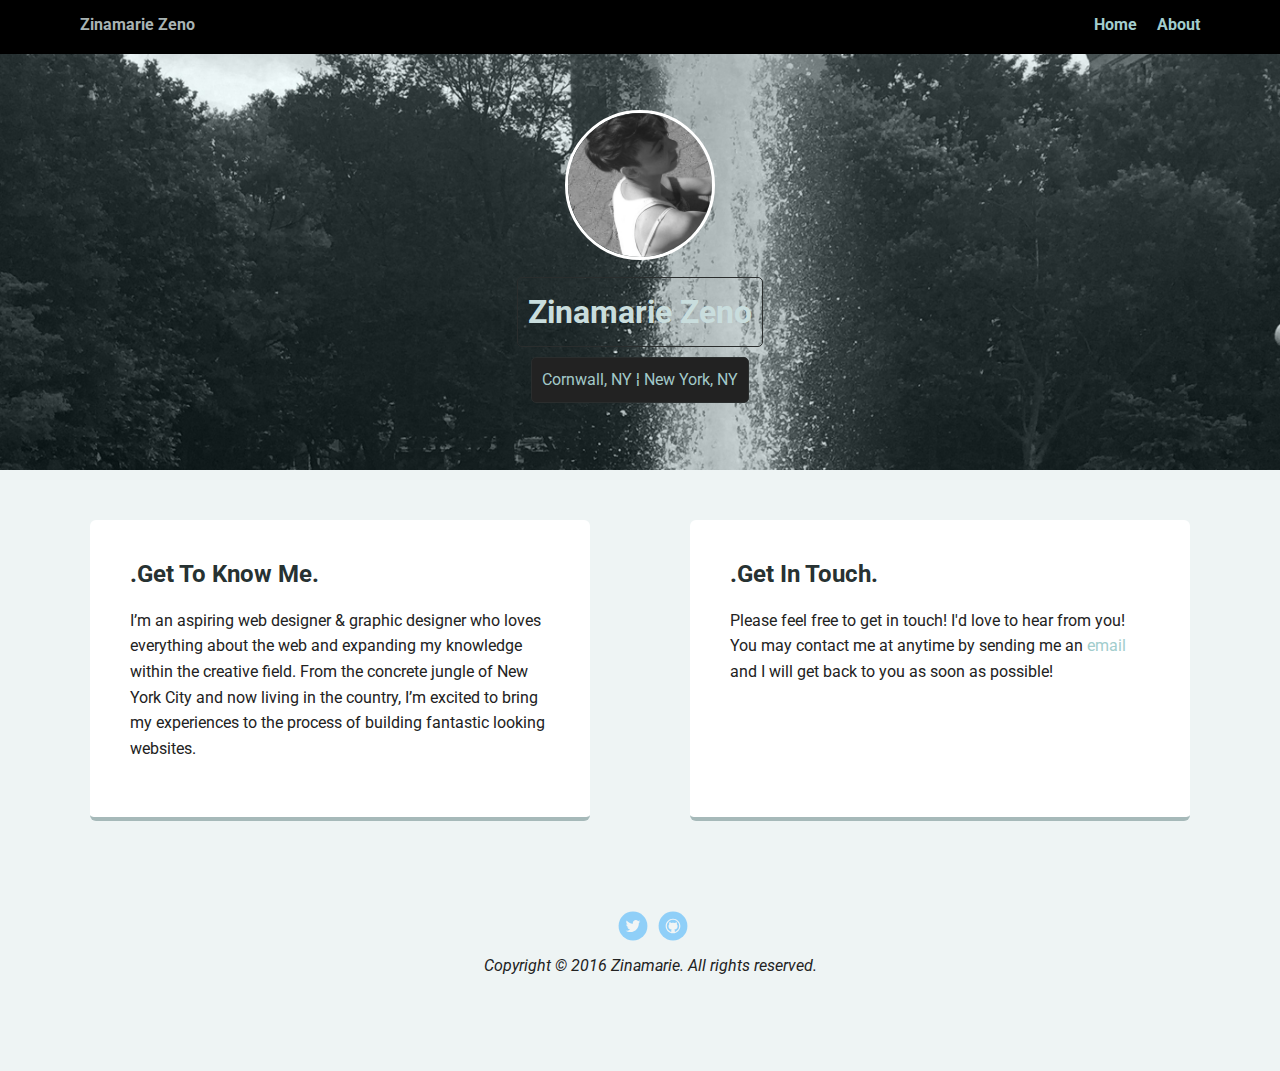
<file: index.html>
<!doctype html>
<html lang="en">
<head>
  <meta charset="utf-8">
  <title>Zinamarie Zeno &raquo; Profile</title>
  <meta name="viewport" content="width=device-width, initial-scale=1.0">
  <link rel="stylesheet" href="styles.css">
  <link href="https://fonts.googleapis.com/css?family=Muli%7CRoboto:400,300,500,700,900" rel="stylesheet"></head>
  <body>

    <div class="main-nav">
        <ul class="nav">
          <li class="name">Zinamarie Zeno</li>
          <li><a href="#">Home</a></li>
          <li><a href="about.html">About</a></li>
        </ul>
    </div>

    <header>
      <img src="images/mee.png" alt="Zinamarie" class="profile-image">
      <h1 class="tag name">Zinamarie Zeno</h1>
      <p class="tag location">Cornwall, NY &brvbar; New York, NY</p>
    </header>

    <main class="flex">
      <div class="card">
        <h2>.Get To Know Me.</h2>
        <p>I’m an aspiring web designer &amp; graphic designer who loves everything about the web and expanding my knowledge within the creative field. From the concrete jungle of New York City and now living in the country, I’m excited to bring my experiences to the process of building fantastic looking websites.</p>
      </div>

      <div class="card">
        <h2>.Get In Touch.</h2>
        <p>Please feel free to get in touch! I'd love to hear from you! You may contact me at anytime by sending me an <a href="mailto:zmarie2303@gmail.com?subject=Hi">email</a> and I will get back to you as soon as possible!</p>
      </div>

    </main>
    <footer>
      <ul>
        <li><a href="http://twitter.com/browneyedvegan" class="social twitter">Twitter</a></li>
        <li><a href="https://github.com/Zmarie" class="social github">Github</a></li>
      </ul>
        <p class="copyright">Copyright &copy; 2016 Zinamarie. All rights reserved.</p>
    </footer>
  </body>
  </html>
</file>
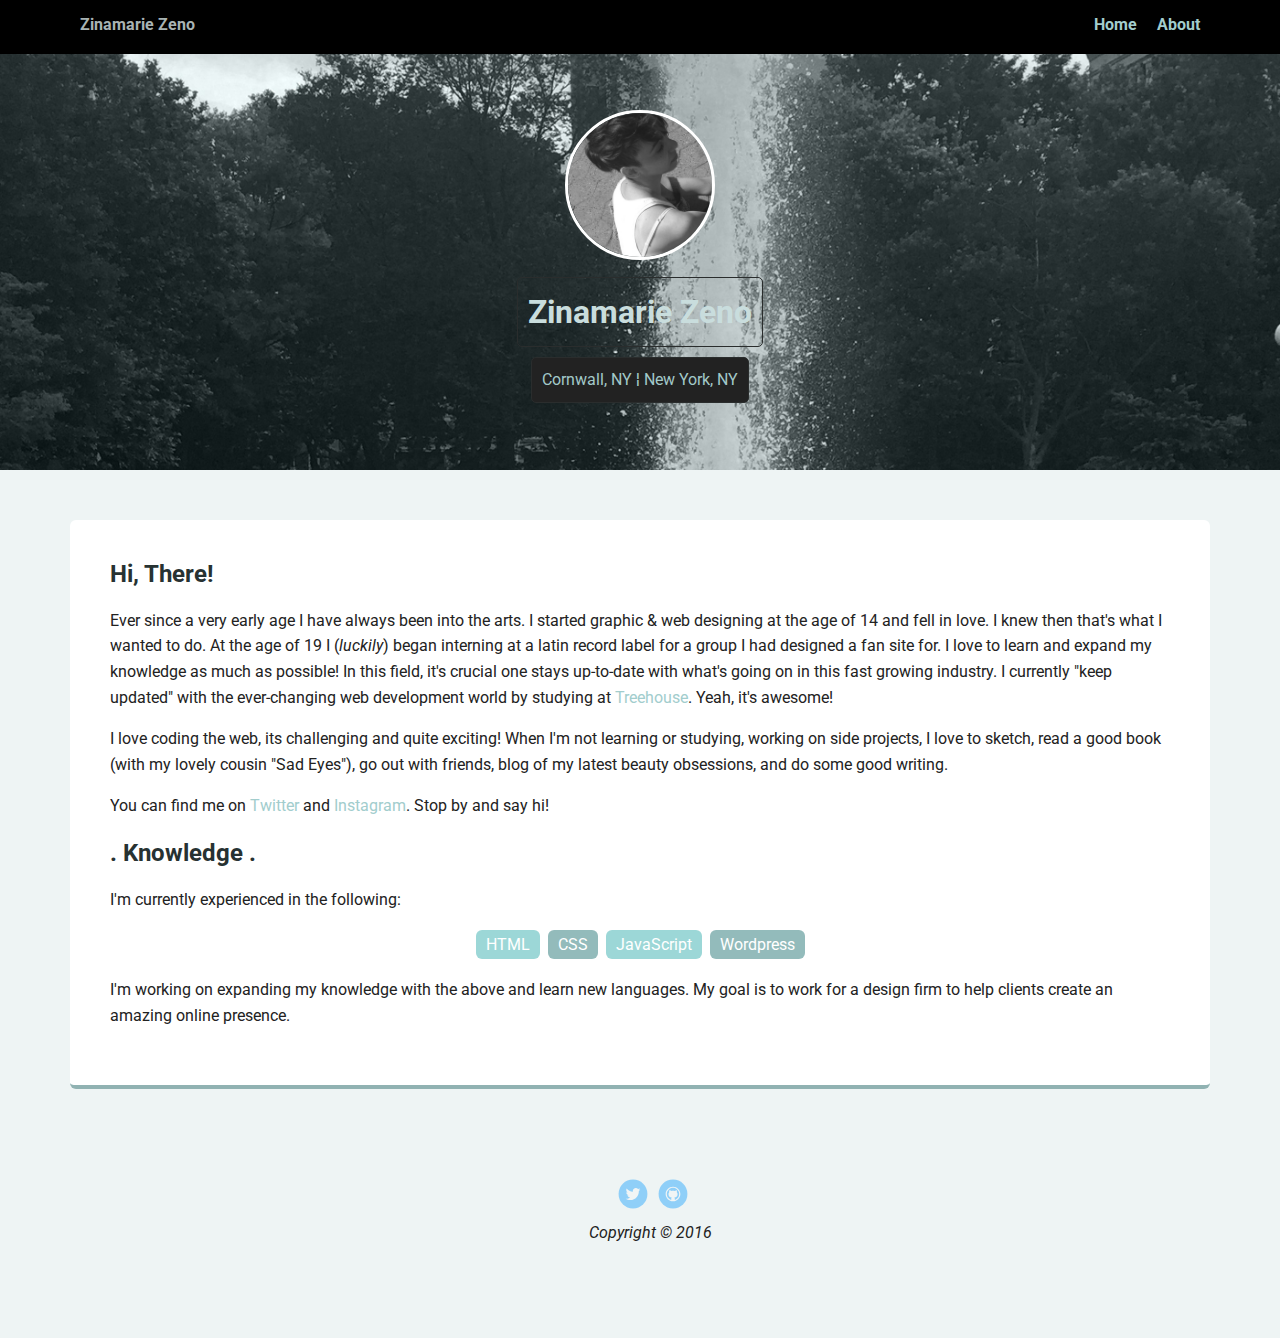
<file: about.html>
<!DOCTYPE html>
<html lang="en">
<head>
  <meta charset="utf-8">
  <title>Zinamarie Zeno &raquo; About Me</title>
  <meta name="viewport" content="width=device-width, initial-scale=1.0">
  <link rel="stylesheet" href="styles.css">
  <link href="https://fonts.googleapis.com/css?family=Muli%7CRoboto:400,300,500,700,900" rel="stylesheet"></head>
  <body>

    <div class="main-nav">
        <ul class="nav">
          <li class="name">Zinamarie Zeno</li>
          <li><a href="index.html">Home</a></li>
          <li><a href="#">About</a></li>
        </ul>
    </div>

    <header>
      <img src="images/mee.png" alt="Zinamarie" class="profile-image">
      <h1 class="tag name">Zinamarie Zeno</h1>
      <p class="tag location">Cornwall, NY &brvbar; New York, NY</p>
    </header>

    <main class="flex">
      <div class="about-me-page">
        <h2>Hi, There!</h2>
        <p>Ever since a very early age I have always been into the arts. I started graphic &amp; web
          designing at the age of 14 and fell in love. I knew then that's what I wanted to do. At the age
          of 19 I (<i>luckily</i>) began interning at a latin record label for a group I had designed a fan site for.
          I love to learn and expand my knowledge as much as possible! In this field, it's crucial one stays
          up-to-date with what's going on in this fast growing industry. I currently "keep updated"
          with the ever-changing web development world by studying at <a href="http://teamtreehouse.com">Treehouse</a>.
          Yeah, it's awesome!</p>
          <p>I love coding the web, its challenging and quite exciting! When I'm not learning
            or studying, working on side projects, I love to sketch, read a good book (with my lovely
            cousin "Sad Eyes"), go out with friends, blog of my latest beauty obsessions, and do some
            good writing.</p>

          <p>You can find me on <a href="http://twitter.com/browneyedvegan">Twitter</a> and
            <a href="http://instagram.com/vixen2303">Instagram</a>. Stop by and say hi!</p>

            <h2>. Knowledge .</h2>
            <p>I'm currently experienced in the following:</p>
              <ul class="skills">
                <li>HTML</li>
                <li>CSS</li>
                <li>JavaScript</li>
                <li>Wordpress</li>
              </ul>
            <p>I'm working on expanding my knowledge with the above and learn new languages. My goal
              is to work for a design firm to help clients create an amazing online presence.
      </div>

    </main>
    <footer>
      <ul>
        <li><a href="http://twitter.com/browneyedvegan" class="social twitter">Twitter</a></li>
        <li><a href="https://github.com/Zmarie" class="social github">Github</a></li>
      </ul>
        <p class="copyright">Copyright &copy; 2016</p>
    </footer>
  </body>
  </html>
</file>
<file: styles.css>
/* Global Layout Set-up */
* {
  box-sizing: border-box;
}

body {
  margin: 0;
  padding: 0;
  text-align: center;
  font-family: 'Roboto', sans-serif;
  color: #222;
  background: #eef4f4;
}
/* Link Styles */

a {
  text-decoration: none;
}
a:hover {
  border-bottom: 1px solid #556060;
}
a, a:hover {
  color: #a2cdcd;
}

/* Section Styles */

.main-nav {
  width: 100%;
  background: black;
  min-height: 30px;
  padding: 10px;
  position: fixed;
  text-align: center;
}
.nav {
  display: flex;
  justify-content: space-around;
  font-weight: 700;
  list-style-type: none;
  margin: 0 auto;
  padding: 0;
}

.nav .name {
    display: block;
    margin-right: auto;
    color: #a8b3b3;
}
.nav li {
  padding: 5px 10px 10px 10px;
}
.nav a {
  transition: all .5s;
}
.nav a:hover {
  color: #92aaaa;
  border: none;
}

header {
  text-align: center;
  background: url('images/west4prk.jpg') no-repeat top center ;
  background-size: cover;
  overflow: hidden;
  padding-top: 60px;
}
header {
  line-height: 1.5;
}
header .profile-image {
  margin-top: 50px;
  width: 150px;
  height: 150px;
  border-radius: 50%;
  border: 3px solid white;
  transition: all .5s;
}
header .profile-image:hover {
  transform: rotate(360deg);
}
h2 {
  color: #273232;
}
.tag {
  color: #c9dddd;
  padding: 10px;
  border-radius: 5px;
  border: 1px solid #2a2d2d;
  display: table;
  margin: 10px auto;
}
.location {
  background-color: #222;
  color: #a2c9c9;
}
.card {
  max-width: 500px;
}
.about-me-page, .card {
  margin: 30px;
  padding: 20px 40px 40px;
  text-align: left;
  background: #fff;
  border-bottom: 4px solid #a6b9b9;
  border-radius: 6px;
  transition: all .5s;
}
.about-me-page, .card:hover {
  border-color: #90b2b2;
}

.about-me-page {
  width: 100%;
}

ul.skills {
  padding: 0;
  text-align: center;
}

.skills li {
  border-radius: 6px;
  display: inline-block;
  background: #93bbbb;
  color: white;
  padding: 5px 10px;
  margin: 2px;
}

.skills li:nth-child(odd) {
  background: #9cd7d7;
}

footer {
  width: 100%;
  min-height: 30px;
  padding: 20px 0 40px 20px;
}

footer .copyright {
  top: -8px;
  font-size: .75em;
  font-style: italic;
}

footer ul {
  list-style-type: none;
  margin: 0;
  padding: 0;
}

footer ul li {
  display: inline-block;
}

a.social {
  display: inline-block;
  text-indent: -9999px;
  margin-left: 5px;
  width: 30px;
  height: 30px;
  background-size: 30px 30px;
  opacity: .4;
  transition: all .5s;
}
a.twitter {
  background-image: url(images/twitter.svg);
}
a.linkedin {
  background-image: url(images/linkedin.svg);
}
a.github {
  background-image: url(images/github.svg);
}
a.social:hover {
  opacity: 1;
}
.clearfix {
  clear: both;
}

/* Styles for larger screens */
@media screen and (min-width: 720px) {

  .flex {
      display: -ms-flexbox;      /* TWEENER - IE 10 */
      display: flex;
      max-width: 1200px;
      -ms-flex-pack: distribute;
      justify-content: space-around;
      margin: 0 auto;
  }

  header {
    min-height: 470px;
  }

  .nav {
    max-width: 1200px;
    padding: 0 30px;
  }


  main {
    padding-top: 20px;
  }

  main p {
    line-height: 1.6em;
  }

  footer {
    font-size: 1.3em;
    max-width: 1200px;
    margin: 40px auto;
  }

}
</file>
